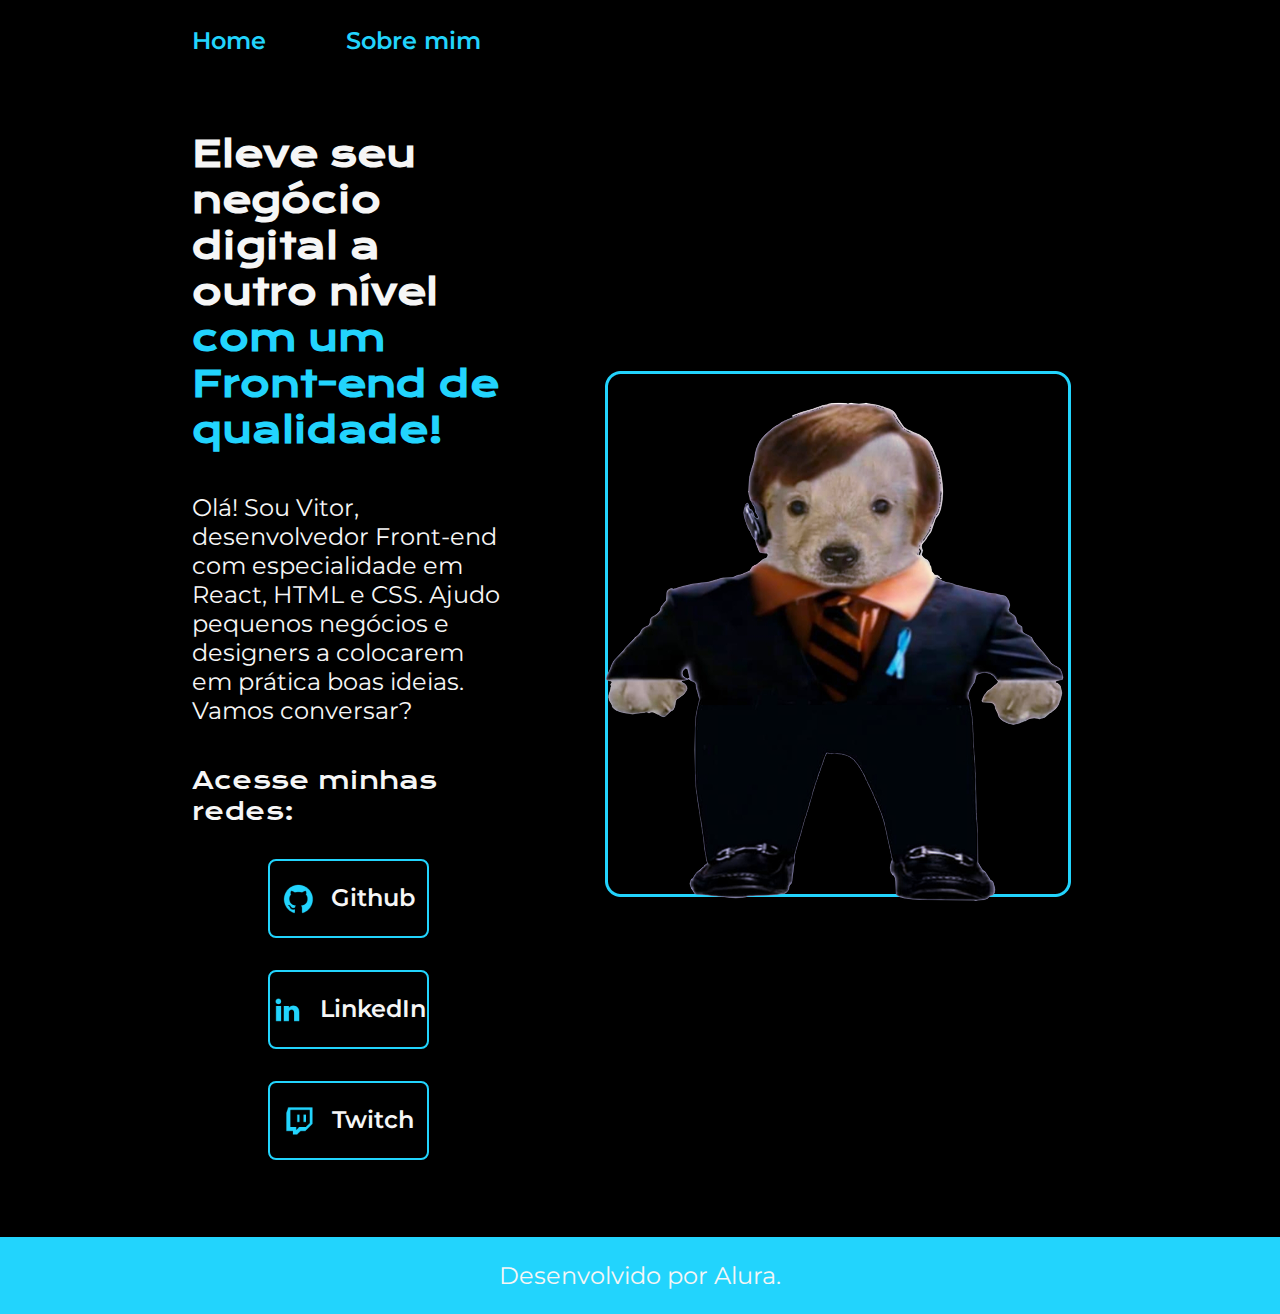
<file: index.html>
<!DOCTYPE html>
<html lang="pt-br">
<head>
    <meta charset="UTF-8">
    <meta name="viewport" content="width=device-width, initial-scale=1.0">
    <title>Portfolio</title>
    <link rel="stylesheet" href="./styles/style.css">
</head>
<body>
    <header class="cabecalho">
        <nav class="cabecalho_menu">
            <a class="cabecalho_menu_link" href="index.html">Home</a>
            <a class="cabecalho_menu_link" href="about.html">Sobre mim</a>
        </nav>
    </header>
    <main class="apresentacao">
        <section class="apresentacao_conteudo">
            <h1 class="apresentacao_conteudo_titulo">Eleve seu negócio digital a outro nível <span class="titulo-destaque">com um Front-end de qualidade!</span></h1>
            <p class="apresentacao_conteudo_texto">Olá! Sou Vitor, desenvolvedor Front-end com especialidade em React, HTML e CSS. Ajudo pequenos negócios e designers a colocarem em prática boas ideias. Vamos conversar?</p>
            <div class="apresentacao_links">
                <h2 class="apresentacao_links_subtitulo">Acesse minhas redes:</h2>
                <a class="apresentacao_links_botao" href="https://github.com">
                    <img src="./assets/github.png" alt="Logo do github">
                    Github
                </a>
                <a class="apresentacao_links_botao" href="https://linkedin.com">
                    <img src="./assets/linkedin.png" alt="Logo do linkedin">
                    LinkedIn
                </a>
                <a class="apresentacao_links_botao" href="https://twitch.tv">
                    <img src="./assets/twitch.png" alt="Logo da twitch">
                    Twitch
                </a>
            </div>
        </section>
        <img class="imagem-responsiva" src="./assets/dog.png" alt="Um cachorro vestindo um paleto">
    </main>
    <footer class="rodape">
        <p>Desenvolvido por Alura.</p>
    </footer>
</body>
</html>
</file>
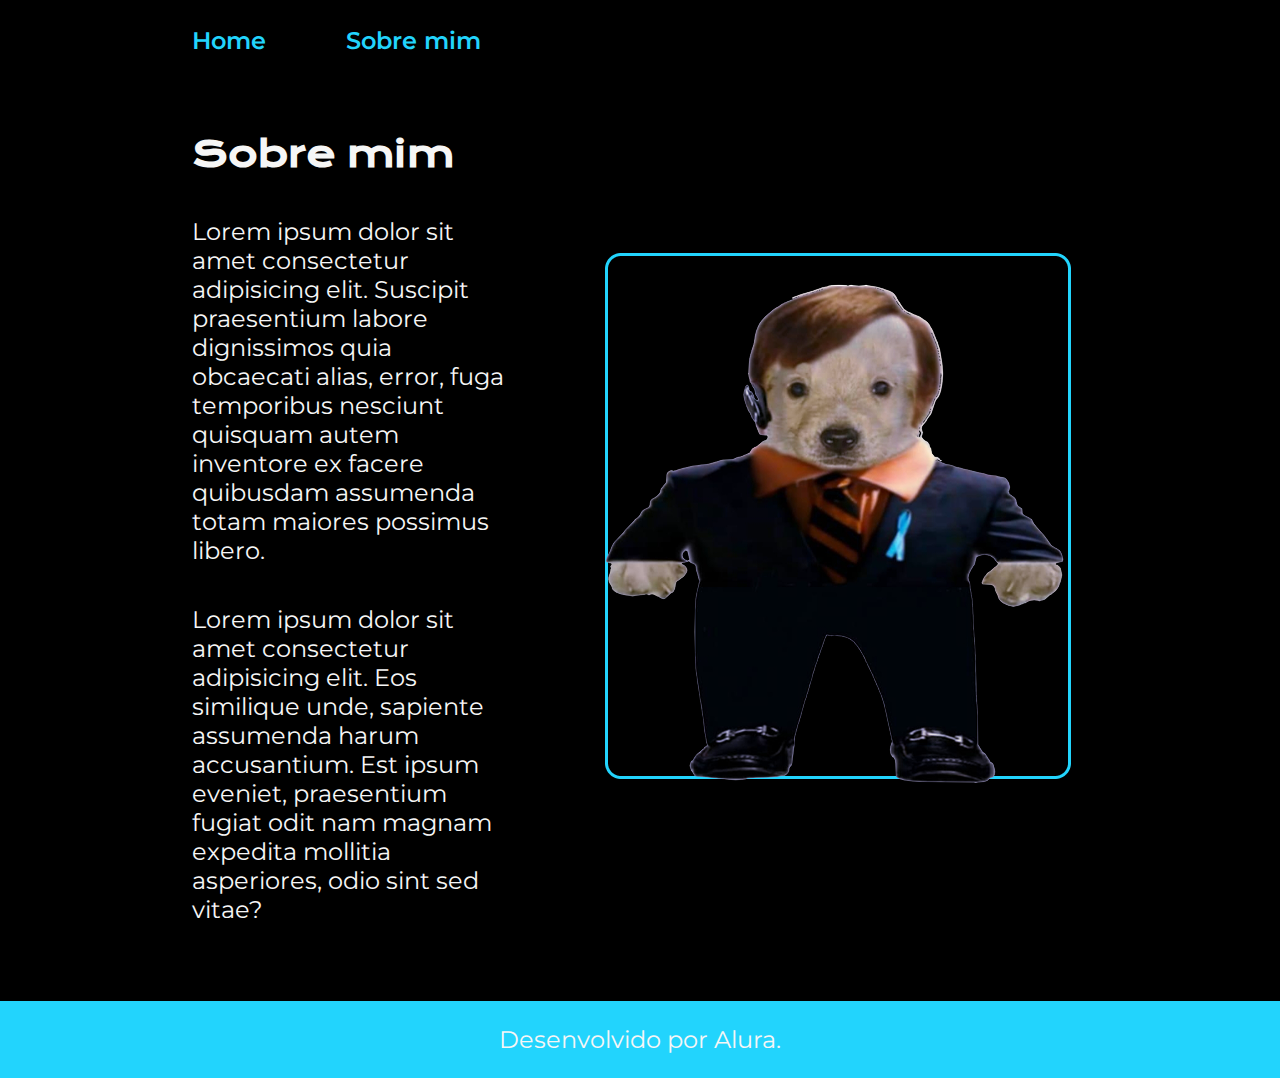
<file: about.html>
<!DOCTYPE html>
<html lang="pt-br">
<head>
    <meta charset="UTF-8">
    <meta name="viewport" content="width=device-width, initial-scale=1.0">
    <title>Sobre mim</title>
    <link rel="stylesheet" href="./styles/style.css">
</head>
<body>
    <header class="cabecalho">
        <nav class="cabecalho_menu">
            <a class="cabecalho_menu_link" href="index.html">Home</a>
            <a class="cabecalho_menu_link" href="about.html">Sobre mim</a>
        </nav>
    </header>
    <main class="apresentacao">
        <section class="apresentacao_conteudo">
            <h1 class="apresentacao_conteudo_titulo">Sobre mim</h1>
            <p class="apresentacao_conteudo_texto">Lorem ipsum dolor sit amet consectetur adipisicing elit. Suscipit praesentium labore dignissimos quia obcaecati alias, error, fuga temporibus nesciunt quisquam autem inventore ex facere quibusdam assumenda totam maiores possimus libero.</p>
            <p class="apresentacao_conteudo_texto">Lorem ipsum dolor sit amet consectetur adipisicing elit. Eos similique unde, sapiente assumenda harum accusantium. Est ipsum eveniet, praesentium fugiat odit nam magnam expedita mollitia asperiores, odio sint sed vitae?</p>
        </section>
        <img class="imagem-responsiva" src="./assets/dog.png" alt="Um cachorro vestindo um paleto">
    </main>
    <footer class="rodape">
        <p>Desenvolvido por Alura.</p>
    </footer>
</body>
</html>
</file>
<file: styles/style.css>
@import url('https://fonts.googleapis.com/css2?family=Krona+One&family=Montserrat:ital,wght@0,100..900;1,100..900&display=swap');

* {
    margin: 0;
    padding: 0;
}
:root {
    --cor-primaria: #000000;
    --cor-secundaria: #f6f6f6;
    --cor-terciaria: #22d4fd;
    --cor-hover: #272727;

    --font-primaria: "Krona One", sans-serif;
    --font-secundaria: "Montserrat", sans-serif;
}
body {
    box-sizing: border-box;
    background-color: var(--cor-primaria);
    color: var(--cor-secundaria);
}
.titulo-destaque {
    color: var(--cor-terciaria);
}
.imagem-responsiva{
    height: 50%;
}
.cabecalho {
    padding: 2% 0% 0% 15%;
}
.cabecalho_menu {
    display: flex;
    gap: 80px;
}
.cabecalho_menu_link{
    font-family: "Montserrat", sans-serif;
    font-size: 1.5rem;
    font-weight: 600;
    color: var(--cor-terciaria);
    text-decoration: none;
}
.apresentacao {
    padding: 6% 15%;
    display: flex;
    align-items: center;
    justify-content: space-between;
    gap: 82px;
}
.apresentacao_conteudo {
    width: 50%;
    display: flex;
    flex-direction: column;
    gap: 40px;
}
.apresentacao_conteudo_titulo {
    font-size: 2.25rem;
    font-family: "Krona One", sans-serif;
}
.apresentacao_conteudo_texto {
    font-size: 1.5rem;
    font-family: "Montserrat", sans-serif;
}
.apresentacao_links {
    display: flex;
    flex-direction: column;
    justify-content: space-between;
    gap: 32px;
    align-items: center;
}
.apresentacao_links_subtitulo {
    font-family: "Krona One", sans-serif;
    font-weight: 400;
    font-size: 1.5rem;
}
.apresentacao_links_botao {
    display: flex;
    gap: 16px;
    justify-content: center;
    border: 2px solid var(--cor-terciaria);
    width: 50%;
    text-align: center;
    border-radius: 8px;
    font-family: "Montserrat", sans-serif;
    font-size: 1.5rem;
    font-weight: 600;
    padding: 21.5px 0;
    text-decoration: none;
    color: var(--cor-secundaria);
}
.apresentacao_links_botao:hover {
    background-color: var(--cor-hover);
}
.rodape {
    padding: 24px;
    background-color: var(--cor-terciaria);
    color: var(--cor-secundaria);
    text-align: center;
    font-family: "Montserrat", sans-serif;
    font-size: 1.5rem;
    font-weight: 400;
}

@media (max-width: 1200px) {
    .cabecalho {
        padding: 7%;
    }
    .cabecalho_menu {
        justify-content: center;
    }
    .apresentacao {
        flex-direction: column-reverse;
        padding: 5%;
    }
    .apresentacao_conteudo {
        width: 100%;
    }
}
</file>
